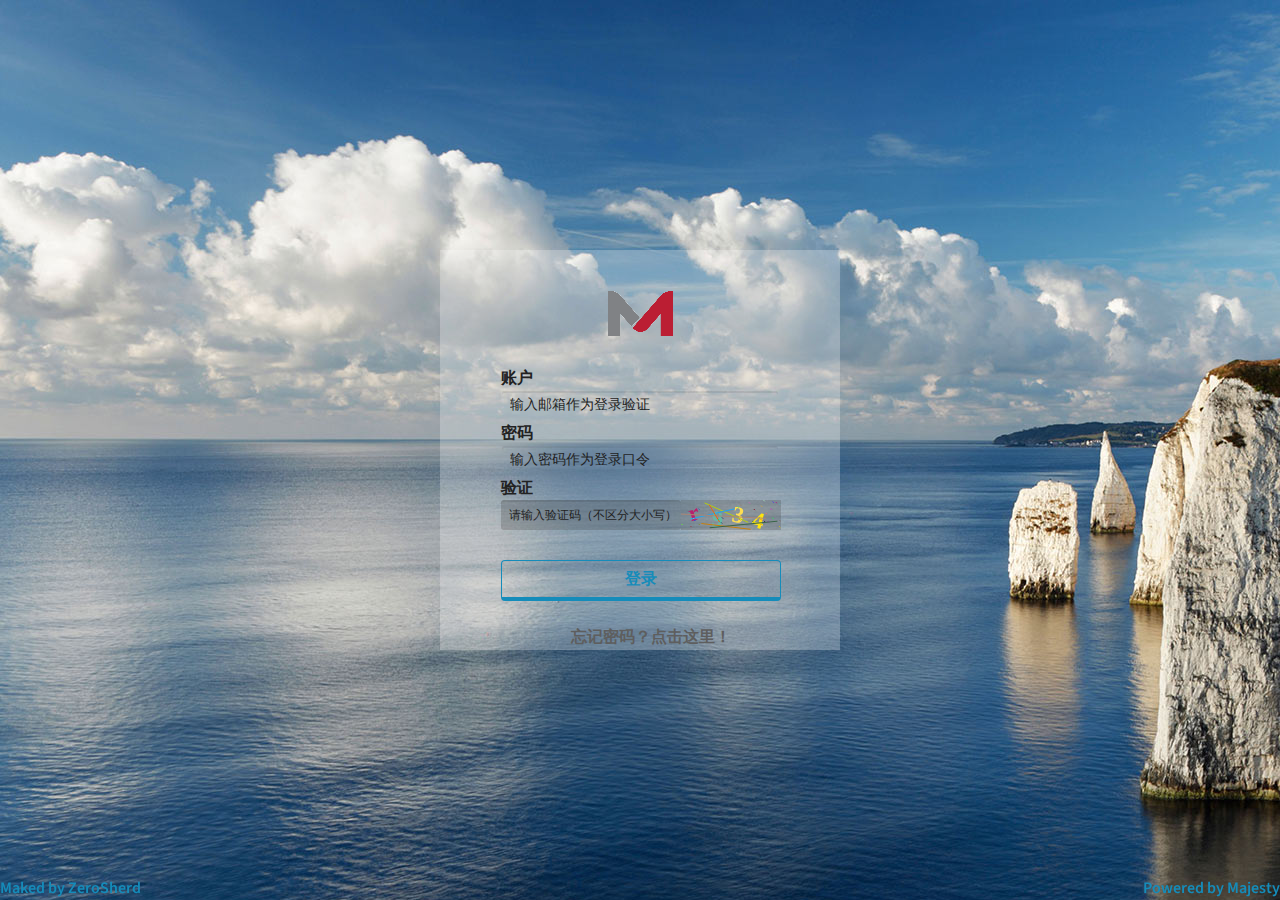
<file: src/main/resources/templates/login.html>
<!DOCTYPE html>
<html lang="en">
<head>
    <meta charset="UTF-8">
    <title>登录到迈斯</title>
    <link href="../static/img/logo.png" rel="icon" type="image/x-ico"/>
    <script src="../static/js/jquery-3.6.0.js"></script>
    <script src="../static/js/bootstrap.js"></script>
    <script src="../static/js/sweetalert2.js"></script>
</head>
<body>
<link href="../static/css/bootstrap.css" rel="stylesheet" type="text/css">
<link href="../static/css/login.css" rel="stylesheet" type="text/css">
<link rel="stylesheet" href="../static/css/sweetalert2.css">
<div id="bgImg">
    <body background="../static/img/bg.png"></body>
</div>
<div class="wholePanel">
    <div class="mainPanel">
        <div class="clearfix">
            <div class="title">
                <img src="../static/img/logo_65x45.png">
            </div>
            <form action="/" th:action="@{/login}" method="post">
                <fieldset class="loginPanel">
                    <div class="emailloginname">
                        <label for="exampleInputEmail1" class="email">账户</label>
                        <input type="email" class="form-control form-control-sm" id="exampleInputEmail1" aria-describedby="emailHelp" placeholder="输入邮箱作为登录验证" οnfοcus="this.placeholder=''">
                    </div>
                    <div class="emailpassword">
                        <label for="exampleInputPassword1" class="password">密码</label>
                        <input type="password" class="form-control form-control-sm" id="exampleInputPassword1" placeholder="输入密码作为登录口令" οnfοcus="this.placeholder=''">
                    </div>
                </fieldset>
                <!--            <div id="rememberMe" class="form-check">-->
                <!--                <input class="form-check-input" type="checkbox" value="" id="flexCheckDefault">-->
                <!--                <label id="rememberMeText" class="form-check-label" for="flexCheckDefault">-->
                <!--                    记住我-->
                <!--                </label>-->
                <!--            </div>-->
            </form>
            <label for="verifyText" class="verify">验证</label>
            <div class="verifyCode">
                <input id="verifyText" class="form-control form-control-sm" type="text" value="" placeholder="请输入验证码（不区分大小写）" οnfοcus="this.placeholder=''">
                <canvas id="verifyCanvas" width="100" height="30"></canvas>
            </div>
            <button id="submitBtn" type="submit" class="btn btn-outline-primary">登录</button>
        </div>
        <div class="recoveryPassword">
            <a id="forgetPassword" href="#">忘记密码？点击这里！</a>
        </div>
    </div>
    <div class="info">
        <a id="myInfo" href="#">Maked by ZeroSherd</a>
        <a id="companyInfo" href="#">Powered by Majesty</a>
    </div>
</div>
</body>
<script>
    $(function(){
        var show_num = [];
        draw(show_num);
        $("#verifyCanvas").on('click',function(){
            draw(show_num);
        })
        $("#submitBtn").on('click',function(){
            var val = $("#verifyText").val().toLowerCase();
            var num = show_num.join("");
            if(val==''){
                Swal.fire(
                    '温馨提示',
                    '请输入验证码'
                )
            }else if(val == num){
                alert('提交成功！');
                $("#verifyText").val('');
            }else{
                Swal.fire({
                    icon: 'error',
                    title: '验证失败',
                    text: '输入的验证码不正确，你确定你不是机器人？',
                    footer: '<a href="">为什么需要验证？</a>'
                })
                $("#verifyText").val('');
            }
        })
    })

    function draw(show_num) {
        var canvas_width=$('#verifyCanvas').width();
        var canvas_height=$('#verifyCanvas').height();
        var canvas = document.getElementById("verifyCanvas");
        var context = canvas.getContext("2d");
        canvas.width = canvas_width;
        canvas.height = canvas_height;
        var sCode = "a,b,c,d,e,f,g,h,i,j,k,m,n,p,q,r,s,t,u,v,w,x,y,z,A,B,C,E,F,G,H,J,K,L,M,N,P,Q,R,S,T,W,X,Y,Z,1,2,3,4,5,6,7,8,9,0";
        var aCode = sCode.split(",");
        var aLength = aCode.length;

        for (var i = 0; i < 4; i++) {
            var j = Math.floor(Math.random() * aLength);
            var deg = Math.random() - 0.5;
            var txt = aCode[j];
            show_num[i] = txt.toLowerCase();
            var x = 10 + i * 20;
            var y = 20 + Math.random() * 8;
            context.font = "bold 23px 微软雅黑";

            context.translate(x, y);
            context.rotate(deg);

            context.fillStyle = randomColor();
            context.fillText(txt, 0, 0);

            context.rotate(-deg);
            context.translate(-x, -y);
        }
        for (var i = 0; i <= 5; i++) {
            context.strokeStyle = randomColor();
            context.beginPath();
            context.moveTo(Math.random() * canvas_width, Math.random() * canvas_height);
            context.lineTo(Math.random() * canvas_width, Math.random() * canvas_height);
            context.stroke();
        }
        for (var i = 0; i <= 30; i++) {
            context.strokeStyle = randomColor();
            context.beginPath();
            var x = Math.random() * canvas_width;
            var y = Math.random() * canvas_height;
            context.moveTo(x, y);
            context.lineTo(x + 1, y + 1);
            context.stroke();
        }
    }

    function randomColor() {
        var r = Math.floor(Math.random() * 256);
        var g = Math.floor(Math.random() * 256);
        var b = Math.floor(Math.random() * 256);
        return "rgb(" + r + "," + g + "," + b + ")";
    }
</script>
</html>
</file>
<file: src/main/resources/static/css/login.css>
html, body {
    font-weight: 600;
    width: 100%;
    height: 100%;
    margin: 0;
    padding: 0;
}

.clearfix {
    clear: both;
    display: block;
    content: "";
}

.wholePanel{
    width: 100%;
    height: 100%;
    padding-bottom: 100px;
}

.mainPanel {
    width: 400px;
    height: 400px;
    margin: 0 auto;
    position: absolute;
    top: 50%;
    left: 50%;
    margin:-200px 0 0 -200px;
    border: 1px solid transparent;
    background: rgba(255, 255, 255, 0.26);
}

.title {
    margin: 0 auto;
    padding-top: 40px;
    padding-bottom: 30px;
    text-align: center;
}

.loginPanel {
    padding-left: 60px;
    padding-right: 60px;
}

.emailloginname {
    display: block;
}

#exampleInputEmail1 {
    background-color: transparent;
    display: block;
    border-color: transparent;
}

#exampleInputEmail1::-webkit-input-placeholder {
    color: #1F1F1F;
}

#exampleInputPassword1::-webkit-input-placeholder {
    color: #1F1F1F;
}

#exampleInputPassword1 {
    background-color: transparent;
    display: block;
    border-color: transparent;
}

/*#rememberMe{*/
/*    float: right;*/
/*    padding-right: 60px;*/
/*    font-size: 14px;*/
/*}*/

/*#rememberMeText{*/
/*    font-size: 1px;*/
/*}*/

.verify {
    padding-left: 60px;
}

.verifyCode {
    margin-left: 60px;
    padding-right: 20px;
    width: 300px;
    height: 60px;
}

#verifyText {
    background: rgba(66, 66, 66, 0.26);
    float: left;
    display: inline-block;
    border: none;
    width: 180px;
    height: 30px;
    font-size: 12px;
}

#verifyText::-webkit-input-placeholder {
    color: #1F1F1F;
}

#verifyCanvas {
    vertical-align: middle;
    box-sizing: border-box;
    cursor: pointer;
    background: rgba(66, 66, 66, 0.26);
    float: right;
    display: block;
}

#submitBtn {
    width: 280px;
    margin-left: 60px;
    /*background-color: transparent;*/
    text-align: center;
    position: absolute;
}

.recoveryPassword{
    position: absolute;
    bottom: 0px;
}

#forgetPassword {
    padding-left: 130px;
    text-decoration: none;
    position: center;
    color: #5e5e5e;
}

.info{
    position: fixed;
    bottom: 0px;
}

#myInfo {
    text-decoration: none;
    float: left;
}

#companyInfo {
    text-decoration: none;
    position: fixed;
    right: 0px;
}
</file>
<file: src/main/resources/static/css/sweetalert2.css>
.swal2-popup.swal2-toast {
  box-sizing: border-box;
  grid-column: 1/4 !important;
  grid-row: 1/4 !important;
  grid-template-columns: 1fr 99fr 1fr;
  padding: 1em;
  overflow-y: hidden;
  background: #fff;
  box-shadow: 0 0 0.625em #d9d9d9;
  pointer-events: all;
}
.swal2-popup.swal2-toast > * {
  grid-column: 2;
}
.swal2-popup.swal2-toast .swal2-title {
  margin: 1em;
  padding: 0;
  font-size: 1em;
  text-align: initial;
}
.swal2-popup.swal2-toast .swal2-loading {
  justify-content: center;
}
.swal2-popup.swal2-toast .swal2-input {
  height: 2em;
  margin: 0.5em;
  font-size: 1em;
}
.swal2-popup.swal2-toast .swal2-validation-message {
  font-size: 1em;
}
.swal2-popup.swal2-toast .swal2-footer {
  margin: 0.5em 0 0;
  padding: 0.5em 0 0;
  font-size: 0.8em;
}
.swal2-popup.swal2-toast .swal2-close {
  grid-column: 3/3;
  grid-row: 1/99;
  align-self: center;
  width: 0.8em;
  height: 0.8em;
  margin: 0;
  font-size: 2em;
}
.swal2-popup.swal2-toast .swal2-html-container {
  margin: 1em;
  padding: 0;
  font-size: 1em;
  text-align: initial;
}
.swal2-popup.swal2-toast .swal2-html-container:empty {
  padding: 0;
}
.swal2-popup.swal2-toast .swal2-loader {
  grid-column: 1;
  grid-row: 1/99;
  align-self: center;
  width: 2em;
  height: 2em;
  margin: 0.25em;
}
.swal2-popup.swal2-toast .swal2-icon {
  grid-column: 1;
  grid-row: 1/99;
  align-self: center;
  width: 2em;
  min-width: 2em;
  height: 2em;
  margin: 0 0.5em 0 0;
}
.swal2-popup.swal2-toast .swal2-icon .swal2-icon-content {
  display: flex;
  align-items: center;
  font-size: 1.8em;
  font-weight: bold;
}
.swal2-popup.swal2-toast .swal2-icon.swal2-success .swal2-success-ring {
  width: 2em;
  height: 2em;
}
.swal2-popup.swal2-toast .swal2-icon.swal2-error [class^=swal2-x-mark-line] {
  top: 0.875em;
  width: 1.375em;
}
.swal2-popup.swal2-toast .swal2-icon.swal2-error [class^=swal2-x-mark-line][class$=left] {
  left: 0.3125em;
}
.swal2-popup.swal2-toast .swal2-icon.swal2-error [class^=swal2-x-mark-line][class$=right] {
  right: 0.3125em;
}
.swal2-popup.swal2-toast .swal2-actions {
  justify-content: flex-start;
  height: auto;
  margin: 0;
  margin-top: 0.3125em;
  padding: 0;
}
.swal2-popup.swal2-toast .swal2-styled {
  margin: 0.25em 0.5em;
  padding: 0.4em 0.6em;
  font-size: 1em;
}
.swal2-popup.swal2-toast .swal2-styled:focus {
  box-shadow: 0 0 0 1px #fff, 0 0 0 3px rgba(100, 150, 200, 0.5);
}
.swal2-popup.swal2-toast .swal2-success {
  border-color: #a5dc86;
}
.swal2-popup.swal2-toast .swal2-success [class^=swal2-success-circular-line] {
  position: absolute;
  width: 1.6em;
  height: 3em;
  transform: rotate(45deg);
  border-radius: 50%;
}
.swal2-popup.swal2-toast .swal2-success [class^=swal2-success-circular-line][class$=left] {
  top: -0.8em;
  left: -0.5em;
  transform: rotate(-45deg);
  transform-origin: 2em 2em;
  border-radius: 4em 0 0 4em;
}
.swal2-popup.swal2-toast .swal2-success [class^=swal2-success-circular-line][class$=right] {
  top: -0.25em;
  left: 0.9375em;
  transform-origin: 0 1.5em;
  border-radius: 0 4em 4em 0;
}
.swal2-popup.swal2-toast .swal2-success .swal2-success-ring {
  width: 2em;
  height: 2em;
}
.swal2-popup.swal2-toast .swal2-success .swal2-success-fix {
  top: 0;
  left: 0.4375em;
  width: 0.4375em;
  height: 2.6875em;
}
.swal2-popup.swal2-toast .swal2-success [class^=swal2-success-line] {
  height: 0.3125em;
}
.swal2-popup.swal2-toast .swal2-success [class^=swal2-success-line][class$=tip] {
  top: 1.125em;
  left: 0.1875em;
  width: 0.75em;
}
.swal2-popup.swal2-toast .swal2-success [class^=swal2-success-line][class$=long] {
  top: 0.9375em;
  right: 0.1875em;
  width: 1.375em;
}
.swal2-popup.swal2-toast .swal2-success.swal2-icon-show .swal2-success-line-tip {
  -webkit-animation: swal2-toast-animate-success-line-tip 0.75s;
          animation: swal2-toast-animate-success-line-tip 0.75s;
}
.swal2-popup.swal2-toast .swal2-success.swal2-icon-show .swal2-success-line-long {
  -webkit-animation: swal2-toast-animate-success-line-long 0.75s;
          animation: swal2-toast-animate-success-line-long 0.75s;
}
.swal2-popup.swal2-toast.swal2-show {
  -webkit-animation: swal2-toast-show 0.5s;
          animation: swal2-toast-show 0.5s;
}
.swal2-popup.swal2-toast.swal2-hide {
  -webkit-animation: swal2-toast-hide 0.1s forwards;
          animation: swal2-toast-hide 0.1s forwards;
}

.swal2-container {
  display: grid;
  position: fixed;
  z-index: 1060;
  top: 0;
  right: 0;
  bottom: 0;
  left: 0;
  box-sizing: border-box;
  grid-template-areas: "top-start     top            top-end" "center-start  center         center-end" "bottom-start  bottom-center  bottom-end" "gap gap gap";
  grid-template-rows: auto auto auto 0.625em;
  height: 100%;
  padding: 0.625em 0.625em 0;
  overflow-x: hidden;
  transition: background-color 0.1s;
  -webkit-overflow-scrolling: touch;
}
.swal2-container::after {
  content: "";
  grid-column: 1/4;
  grid-row: 4;
  height: 0.625em;
}
.swal2-container.swal2-backdrop-show, .swal2-container.swal2-noanimation {
  background: rgba(0, 0, 0, 0.4);
}
.swal2-container.swal2-backdrop-hide {
  background: transparent !important;
}
.swal2-container.swal2-top-start, .swal2-container.swal2-center-start, .swal2-container.swal2-bottom-start {
  grid-template-columns: minmax(0, 1fr) auto auto;
}
.swal2-container.swal2-top, .swal2-container.swal2-center, .swal2-container.swal2-bottom {
  grid-template-columns: auto minmax(0, 1fr) auto;
}
.swal2-container.swal2-top-end, .swal2-container.swal2-center-end, .swal2-container.swal2-bottom-end {
  grid-template-columns: auto auto minmax(0, 1fr);
}
.swal2-container.swal2-top-start > .swal2-popup {
  align-self: start;
}
.swal2-container.swal2-top > .swal2-popup {
  grid-column: 2;
  align-self: start;
  justify-self: center;
}
.swal2-container.swal2-top-end > .swal2-popup, .swal2-container.swal2-top-right > .swal2-popup {
  grid-column: 3;
  align-self: start;
  justify-self: end;
}
.swal2-container.swal2-center-start > .swal2-popup, .swal2-container.swal2-center-left > .swal2-popup {
  grid-row: 2;
  align-self: center;
}
.swal2-container.swal2-center > .swal2-popup {
  grid-column: 2;
  grid-row: 2;
  align-self: center;
  justify-self: center;
}
.swal2-container.swal2-center-end > .swal2-popup, .swal2-container.swal2-center-right > .swal2-popup {
  grid-column: 3;
  grid-row: 2;
  align-self: center;
  justify-self: end;
}
.swal2-container.swal2-bottom-start > .swal2-popup, .swal2-container.swal2-bottom-left > .swal2-popup {
  grid-column: 1;
  grid-row: 3;
  align-self: end;
}
.swal2-container.swal2-bottom > .swal2-popup {
  grid-column: 2;
  grid-row: 3;
  justify-self: center;
  align-self: end;
}
.swal2-container.swal2-bottom-end > .swal2-popup, .swal2-container.swal2-bottom-right > .swal2-popup {
  grid-column: 3;
  grid-row: 3;
  align-self: end;
  justify-self: end;
}
.swal2-container.swal2-grow-row > .swal2-popup, .swal2-container.swal2-grow-fullscreen > .swal2-popup {
  grid-column: 1/4;
  width: 100%;
}
.swal2-container.swal2-grow-column > .swal2-popup, .swal2-container.swal2-grow-fullscreen > .swal2-popup {
  grid-row: 1/4;
  align-self: stretch;
}
.swal2-container.swal2-no-transition {
  transition: none !important;
}

.swal2-popup {
  display: none;
  position: relative;
  box-sizing: border-box;
  grid-template-columns: minmax(0, 100%);
  width: 32em;
  max-width: 100%;
  padding: 0 0 1.25em;
  border: none;
  border-radius: 5px;
  background: rgba(255, 255, 255, 0.75);
  color: #545454;
  font-family: inherit;
  font-size: 1rem;
}
.swal2-popup:focus {
  outline: none;
}
.swal2-popup.swal2-loading {
  overflow-y: hidden;
}

.swal2-title {
  position: relative;
  max-width: 100%;
  margin: 0;
  padding: 0.8em 1em 0;
  color: #595959;
  font-size: 1.875em;
  font-weight: 600;
  text-align: center;
  text-transform: none;
  word-wrap: break-word;
}

.swal2-actions {
  display: flex;
  z-index: 1;
  box-sizing: border-box;
  flex-wrap: wrap;
  align-items: center;
  justify-content: center;
  width: 100%;
  margin: 1.25em auto 0;
  padding: 0;
}
.swal2-actions:not(.swal2-loading) .swal2-styled[disabled] {
  opacity: 0.4;
}
.swal2-actions:not(.swal2-loading) .swal2-styled:hover {
  background-image: linear-gradient(rgba(0, 0, 0, 0.1), rgba(0, 0, 0, 0.1));
}
.swal2-actions:not(.swal2-loading) .swal2-styled:active {
  background-image: linear-gradient(rgba(0, 0, 0, 0.2), rgba(0, 0, 0, 0.2));
}

.swal2-loader {
  display: none;
  align-items: center;
  justify-content: center;
  width: 2.2em;
  height: 2.2em;
  margin: 0 1.875em;
  -webkit-animation: swal2-rotate-loading 1.5s linear 0s infinite normal;
          animation: swal2-rotate-loading 1.5s linear 0s infinite normal;
  border-width: 0.25em;
  border-style: solid;
  border-radius: 100%;
  border-color: #2778c4 transparent #2778c4 transparent;
}

.swal2-styled {
  margin: 0.3125em;
  padding: 0.625em 1.1em;
  transition: box-shadow 0.1s;
  box-shadow: 0 0 0 3px transparent;
  font-weight: 500;
}
.swal2-styled:not([disabled]) {
  cursor: pointer;
}
.swal2-styled.swal2-confirm {
  border: 0;
  border-radius: 0.25em;
  background: initial;
  background-color: #1E90FF;
  color: #fff;
  font-size: 1em;
}
.swal2-styled.swal2-confirm:focus {
  box-shadow: 0 0 0 3px rgba(21, 140, 186, 0.25);
}
.swal2-styled.swal2-deny {
  border: 0;
  border-radius: 0.25em;
  background: initial;
  background-color: #ea5455;
  color: #fff;
  font-size: 1em;
}
.swal2-styled.swal2-deny:focus {
  box-shadow: 0 0 0 3px rgba(234, 84, 85, 0.5);
}
.swal2-styled.swal2-cancel {
  border: 0;
  border-radius: 0.25em;
  background: initial;
  background-color: #6e7d88;
  color: #fff;
  font-size: 1em;
}
.swal2-styled.swal2-cancel:focus {
  box-shadow: 0 0 0 3px rgba(110, 125, 136, 0.5);
}
.swal2-styled.swal2-default-outline:focus {
  box-shadow: 0 0 0 3px rgba(100, 150, 200, 0.5);
}
.swal2-styled:focus {
  outline: none;
}
.swal2-styled::-moz-focus-inner {
  border: 0;
}

.swal2-footer {
  justify-content: center;
  margin: 1em 0 0;
  padding: 1em 1em 0;
  border-top: 1px solid #eee;
  color: #545454;
  font-size: 1em;
}

.swal2-timer-progress-bar-container {
  position: absolute;
  right: 0;
  bottom: 0;
  left: 0;
  grid-column: auto !important;
  height: 0.25em;
  overflow: hidden;
  border-bottom-right-radius: 5px;
  border-bottom-left-radius: 5px;
}

.swal2-timer-progress-bar {
  width: 100%;
  height: 0.25em;
  background: rgba(0, 0, 0, 0.2);
}

.swal2-image {
  max-width: 100%;
  margin: 2em auto 1em;
}

.swal2-close {
  z-index: 2;
  align-items: center;
  justify-content: center;
  width: 1.2em;
  height: 1.2em;
  margin-top: 0;
  margin-right: 0;
  margin-bottom: -1.2em;
  padding: 0;
  overflow: hidden;
  transition: color 0.1s, box-shadow 0.1s;
  border: none;
  border-radius: 5px;
  background: transparent;
  color: #ccc;
  font-family: serif;
  font-family: monospace;
  font-size: 2.5em;
  cursor: pointer;
  justify-self: end;
}
.swal2-close:hover {
  transform: none;
  background: transparent;
  color: #f27474;
}
.swal2-close:focus {
  outline: none;
  box-shadow: inset 0 0 0 3px rgba(100, 150, 200, 0.5);
}
.swal2-close::-moz-focus-inner {
  border: 0;
}

.swal2-html-container {
  z-index: 1;
  justify-content: center;
  margin: 1em 1.6em 0.3em;
  padding: 0;
  overflow: auto;
  color: #545454;
  font-size: 1.125em;
  font-weight: normal;
  line-height: normal;
  text-align: center;
  word-wrap: break-word;
  word-break: break-word;
}

.swal2-input,
.swal2-file,
.swal2-textarea,
.swal2-select,
.swal2-radio,
.swal2-checkbox {
  margin: 1em 2em 0;
}

.swal2-input,
.swal2-file,
.swal2-textarea {
  box-sizing: border-box;
  width: auto;
  transition: border-color 0.1s, box-shadow 0.1s;
  border: 1px solid #d9d9d9;
  border-radius: 0.1875em;
  background: inherit;
  box-shadow: inset 0 1px 1px rgba(0, 0, 0, 0.06), 0 0 0 3px transparent;
  color: inherit;
  font-size: 1.125em;
}
.swal2-input.swal2-inputerror,
.swal2-file.swal2-inputerror,
.swal2-textarea.swal2-inputerror {
  border-color: #f27474 !important;
  box-shadow: 0 0 2px #f27474 !important;
}
.swal2-input:focus,
.swal2-file:focus,
.swal2-textarea:focus {
  border: 1px solid #b4dbed;
  outline: none;
  box-shadow: inset 0 1px 1px rgba(0, 0, 0, 0.06), 0 0 0 3px rgba(100, 150, 200, 0.5);
}
.swal2-input::-moz-placeholder, .swal2-file::-moz-placeholder, .swal2-textarea::-moz-placeholder {
  color: #ccc;
}
.swal2-input:-ms-input-placeholder, .swal2-file:-ms-input-placeholder, .swal2-textarea:-ms-input-placeholder {
  color: #ccc;
}
.swal2-input::placeholder,
.swal2-file::placeholder,
.swal2-textarea::placeholder {
  color: #ccc;
}

.swal2-range {
  margin: 1em 2em 0;
  background: #fff;
}
.swal2-range input {
  width: 80%;
}
.swal2-range output {
  width: 20%;
  color: inherit;
  font-weight: 600;
  text-align: center;
}
.swal2-range input,
.swal2-range output {
  height: 2.625em;
  padding: 0;
  font-size: 1.125em;
  line-height: 2.625em;
}

.swal2-input {
  height: 2.625em;
  padding: 0 0.75em;
}
.swal2-input[type=number] {
  max-width: 10em;
}

.swal2-file {
  width: 75%;
  margin-right: auto;
  margin-left: auto;
  background: inherit;
  font-size: 1.125em;
}

.swal2-textarea {
  height: 6.75em;
  padding: 0.75em;
}

.swal2-select {
  min-width: 50%;
  max-width: 100%;
  padding: 0.375em 0.625em;
  background: inherit;
  color: inherit;
  font-size: 1.125em;
}

.swal2-radio,
.swal2-checkbox {
  align-items: center;
  justify-content: center;
  background: #fff;
  color: inherit;
}
.swal2-radio label,
.swal2-checkbox label {
  margin: 0 0.6em;
  font-size: 1.125em;
}
.swal2-radio input,
.swal2-checkbox input {
  flex-shrink: 0;
  margin: 0 0.4em;
}

.swal2-input-label {
  display: flex;
  justify-content: center;
  margin: 1em auto 0;
}

.swal2-validation-message {
  align-items: center;
  justify-content: center;
  margin: 1em 0 0;
  padding: 0.625em;
  overflow: hidden;
  background: #f0f0f0;
  color: #666666;
  font-size: 1em;
  font-weight: 300;
}
.swal2-validation-message::before {
  content: "!";
  display: inline-block;
  width: 1.5em;
  min-width: 1.5em;
  height: 1.5em;
  margin: 0 0.625em;
  border-radius: 50%;
  background-color: #f27474;
  color: #fff;
  font-weight: 600;
  line-height: 1.5em;
  text-align: center;
}

.swal2-icon {
  position: relative;
  box-sizing: content-box;
  justify-content: center;
  width: 5em;
  height: 5em;
  margin: 2.5em auto 0.6em;
  border: 0.25em solid transparent;
  border-radius: 50%;
  border-color: #000;
  font-family: inherit;
  line-height: 5em;
  cursor: default;
  -webkit-user-select: none;
     -moz-user-select: none;
      -ms-user-select: none;
          user-select: none;
}
.swal2-icon .swal2-icon-content {
  display: flex;
  align-items: center;
  font-size: 3.75em;
}
.swal2-icon.swal2-error {
  border-color: #f27474;
  color: #f27474;
}
.swal2-icon.swal2-error .swal2-x-mark {
  position: relative;
  flex-grow: 1;
}
.swal2-icon.swal2-error [class^=swal2-x-mark-line] {
  display: block;
  position: absolute;
  top: 2.3125em;
  width: 2.9375em;
  height: 0.3125em;
  border-radius: 0.125em;
  background-color: #f27474;
}
.swal2-icon.swal2-error [class^=swal2-x-mark-line][class$=left] {
  left: 1.0625em;
  transform: rotate(45deg);
}
.swal2-icon.swal2-error [class^=swal2-x-mark-line][class$=right] {
  right: 1em;
  transform: rotate(-45deg);
}
.swal2-icon.swal2-error.swal2-icon-show {
  -webkit-animation: swal2-animate-error-icon 0.5s;
          animation: swal2-animate-error-icon 0.5s;
}
.swal2-icon.swal2-error.swal2-icon-show .swal2-x-mark {
  -webkit-animation: swal2-animate-error-x-mark 0.5s;
          animation: swal2-animate-error-x-mark 0.5s;
}
.swal2-icon.swal2-warning {
  border-color: #facea8;
  color: #f8bb86;
}
.swal2-icon.swal2-info {
  border-color: #9de0f6;
  color: #3fc3ee;
}
.swal2-icon.swal2-question {
  border-color: #c9dae1;
  color: #87adbd;
}
.swal2-icon.swal2-success {
  border-color: #a5dc86;
  color: #a5dc86;
}
.swal2-icon.swal2-success [class^=swal2-success-circular-line] {
  position: absolute;
  width: 3.75em;
  height: 7.5em;
  transform: rotate(45deg);
  border-radius: 50%;
}
.swal2-icon.swal2-success [class^=swal2-success-circular-line][class$=left] {
  top: -0.4375em;
  left: -2.0635em;
  transform: rotate(-45deg);
  transform-origin: 3.75em 3.75em;
  border-radius: 7.5em 0 0 7.5em;
}
.swal2-icon.swal2-success [class^=swal2-success-circular-line][class$=right] {
  top: -0.6875em;
  left: 1.875em;
  transform: rotate(-45deg);
  transform-origin: 0 3.75em;
  border-radius: 0 7.5em 7.5em 0;
}
.swal2-icon.swal2-success .swal2-success-ring {
  position: absolute;
  z-index: 2;
  top: -0.25em;
  left: -0.25em;
  box-sizing: content-box;
  width: 100%;
  height: 100%;
  border: 0.25em solid rgba(165, 220, 134, 0.3);
  border-radius: 50%;
}
.swal2-icon.swal2-success .swal2-success-fix {
  position: absolute;
  z-index: 1;
  top: 0.5em;
  left: 1.625em;
  width: 0.4375em;
  height: 5.625em;
  transform: rotate(-45deg);
}
.swal2-icon.swal2-success [class^=swal2-success-line] {
  display: block;
  position: absolute;
  z-index: 2;
  height: 0.3125em;
  border-radius: 0.125em;
  background-color: #a5dc86;
}
.swal2-icon.swal2-success [class^=swal2-success-line][class$=tip] {
  top: 2.875em;
  left: 0.8125em;
  width: 1.5625em;
  transform: rotate(45deg);
}
.swal2-icon.swal2-success [class^=swal2-success-line][class$=long] {
  top: 2.375em;
  right: 0.5em;
  width: 2.9375em;
  transform: rotate(-45deg);
}
.swal2-icon.swal2-success.swal2-icon-show .swal2-success-line-tip {
  -webkit-animation: swal2-animate-success-line-tip 0.75s;
          animation: swal2-animate-success-line-tip 0.75s;
}
.swal2-icon.swal2-success.swal2-icon-show .swal2-success-line-long {
  -webkit-animation: swal2-animate-success-line-long 0.75s;
          animation: swal2-animate-success-line-long 0.75s;
}
.swal2-icon.swal2-success.swal2-icon-show .swal2-success-circular-line-right {
  -webkit-animation: swal2-rotate-success-circular-line 4.25s ease-in;
          animation: swal2-rotate-success-circular-line 4.25s ease-in;
}

.swal2-progress-steps {
  flex-wrap: wrap;
  align-items: center;
  max-width: 100%;
  margin: 1.25em auto;
  padding: 0;
  background: inherit;
  font-weight: 600;
}
.swal2-progress-steps li {
  display: inline-block;
  position: relative;
}
.swal2-progress-steps .swal2-progress-step {
  z-index: 20;
  flex-shrink: 0;
  width: 2em;
  height: 2em;
  border-radius: 2em;
  background: #2778c4;
  color: #fff;
  line-height: 2em;
  text-align: center;
}
.swal2-progress-steps .swal2-progress-step.swal2-active-progress-step {
  background: #2778c4;
}
.swal2-progress-steps .swal2-progress-step.swal2-active-progress-step ~ .swal2-progress-step {
  background: #add8e6;
  color: #fff;
}
.swal2-progress-steps .swal2-progress-step.swal2-active-progress-step ~ .swal2-progress-step-line {
  background: #add8e6;
}
.swal2-progress-steps .swal2-progress-step-line {
  z-index: 10;
  flex-shrink: 0;
  width: 2.5em;
  height: 0.4em;
  margin: 0 -1px;
  background: #2778c4;
}

[class^=swal2] {
  -webkit-tap-highlight-color: transparent;
}

.swal2-show {
  -webkit-animation: swal2-show 0.3s;
          animation: swal2-show 0.3s;
}

.swal2-hide {
  -webkit-animation: swal2-hide 0.15s forwards;
          animation: swal2-hide 0.15s forwards;
}

.swal2-noanimation {
  transition: none;
}

.swal2-scrollbar-measure {
  position: absolute;
  top: -9999px;
  width: 50px;
  height: 50px;
  overflow: scroll;
}

.swal2-rtl .swal2-close {
  margin-right: initial;
  margin-left: 0;
}
.swal2-rtl .swal2-timer-progress-bar {
  right: 0;
  left: auto;
}

@-webkit-keyframes swal2-toast-show {
  0% {
    transform: translateY(-0.625em) rotateZ(2deg);
  }
  33% {
    transform: translateY(0) rotateZ(-2deg);
  }
  66% {
    transform: translateY(0.3125em) rotateZ(2deg);
  }
  100% {
    transform: translateY(0) rotateZ(0deg);
  }
}

@keyframes swal2-toast-show {
  0% {
    transform: translateY(-0.625em) rotateZ(2deg);
  }
  33% {
    transform: translateY(0) rotateZ(-2deg);
  }
  66% {
    transform: translateY(0.3125em) rotateZ(2deg);
  }
  100% {
    transform: translateY(0) rotateZ(0deg);
  }
}
@-webkit-keyframes swal2-toast-hide {
  100% {
    transform: rotateZ(1deg);
    opacity: 0;
  }
}
@keyframes swal2-toast-hide {
  100% {
    transform: rotateZ(1deg);
    opacity: 0;
  }
}
@-webkit-keyframes swal2-toast-animate-success-line-tip {
  0% {
    top: 0.5625em;
    left: 0.0625em;
    width: 0;
  }
  54% {
    top: 0.125em;
    left: 0.125em;
    width: 0;
  }
  70% {
    top: 0.625em;
    left: -0.25em;
    width: 1.625em;
  }
  84% {
    top: 1.0625em;
    left: 0.75em;
    width: 0.5em;
  }
  100% {
    top: 1.125em;
    left: 0.1875em;
    width: 0.75em;
  }
}
@keyframes swal2-toast-animate-success-line-tip {
  0% {
    top: 0.5625em;
    left: 0.0625em;
    width: 0;
  }
  54% {
    top: 0.125em;
    left: 0.125em;
    width: 0;
  }
  70% {
    top: 0.625em;
    left: -0.25em;
    width: 1.625em;
  }
  84% {
    top: 1.0625em;
    left: 0.75em;
    width: 0.5em;
  }
  100% {
    top: 1.125em;
    left: 0.1875em;
    width: 0.75em;
  }
}
@-webkit-keyframes swal2-toast-animate-success-line-long {
  0% {
    top: 1.625em;
    right: 1.375em;
    width: 0;
  }
  65% {
    top: 1.25em;
    right: 0.9375em;
    width: 0;
  }
  84% {
    top: 0.9375em;
    right: 0;
    width: 1.125em;
  }
  100% {
    top: 0.9375em;
    right: 0.1875em;
    width: 1.375em;
  }
}
@keyframes swal2-toast-animate-success-line-long {
  0% {
    top: 1.625em;
    right: 1.375em;
    width: 0;
  }
  65% {
    top: 1.25em;
    right: 0.9375em;
    width: 0;
  }
  84% {
    top: 0.9375em;
    right: 0;
    width: 1.125em;
  }
  100% {
    top: 0.9375em;
    right: 0.1875em;
    width: 1.375em;
  }
}
@-webkit-keyframes swal2-show {
  0% {
    transform: scale(0.7);
  }
  45% {
    transform: scale(1.05);
  }
  80% {
    transform: scale(0.95);
  }
  100% {
    transform: scale(1);
  }
}
@keyframes swal2-show {
  0% {
    transform: scale(0.7);
  }
  45% {
    transform: scale(1.05);
  }
  80% {
    transform: scale(0.95);
  }
  100% {
    transform: scale(1);
  }
}
@-webkit-keyframes swal2-hide {
  0% {
    transform: scale(1);
    opacity: 1;
  }
  100% {
    transform: scale(0.5);
    opacity: 0;
  }
}
@keyframes swal2-hide {
  0% {
    transform: scale(1);
    opacity: 1;
  }
  100% {
    transform: scale(0.5);
    opacity: 0;
  }
}
@-webkit-keyframes swal2-animate-success-line-tip {
  0% {
    top: 1.1875em;
    left: 0.0625em;
    width: 0;
  }
  54% {
    top: 1.0625em;
    left: 0.125em;
    width: 0;
  }
  70% {
    top: 2.1875em;
    left: -0.375em;
    width: 3.125em;
  }
  84% {
    top: 3em;
    left: 1.3125em;
    width: 1.0625em;
  }
  100% {
    top: 2.8125em;
    left: 0.8125em;
    width: 1.5625em;
  }
}
@keyframes swal2-animate-success-line-tip {
  0% {
    top: 1.1875em;
    left: 0.0625em;
    width: 0;
  }
  54% {
    top: 1.0625em;
    left: 0.125em;
    width: 0;
  }
  70% {
    top: 2.1875em;
    left: -0.375em;
    width: 3.125em;
  }
  84% {
    top: 3em;
    left: 1.3125em;
    width: 1.0625em;
  }
  100% {
    top: 2.8125em;
    left: 0.8125em;
    width: 1.5625em;
  }
}
@-webkit-keyframes swal2-animate-success-line-long {
  0% {
    top: 3.375em;
    right: 2.875em;
    width: 0;
  }
  65% {
    top: 3.375em;
    right: 2.875em;
    width: 0;
  }
  84% {
    top: 2.1875em;
    right: 0;
    width: 3.4375em;
  }
  100% {
    top: 2.375em;
    right: 0.5em;
    width: 2.9375em;
  }
}
@keyframes swal2-animate-success-line-long {
  0% {
    top: 3.375em;
    right: 2.875em;
    width: 0;
  }
  65% {
    top: 3.375em;
    right: 2.875em;
    width: 0;
  }
  84% {
    top: 2.1875em;
    right: 0;
    width: 3.4375em;
  }
  100% {
    top: 2.375em;
    right: 0.5em;
    width: 2.9375em;
  }
}
@-webkit-keyframes swal2-rotate-success-circular-line {
  0% {
    transform: rotate(-45deg);
  }
  5% {
    transform: rotate(-45deg);
  }
  12% {
    transform: rotate(-405deg);
  }
  100% {
    transform: rotate(-405deg);
  }
}
@keyframes swal2-rotate-success-circular-line {
  0% {
    transform: rotate(-45deg);
  }
  5% {
    transform: rotate(-45deg);
  }
  12% {
    transform: rotate(-405deg);
  }
  100% {
    transform: rotate(-405deg);
  }
}
@-webkit-keyframes swal2-animate-error-x-mark {
  0% {
    margin-top: 1.625em;
    transform: scale(0.4);
    opacity: 0;
  }
  50% {
    margin-top: 1.625em;
    transform: scale(0.4);
    opacity: 0;
  }
  80% {
    margin-top: -0.375em;
    transform: scale(1.15);
  }
  100% {
    margin-top: 0;
    transform: scale(1);
    opacity: 1;
  }
}
@keyframes swal2-animate-error-x-mark {
  0% {
    margin-top: 1.625em;
    transform: scale(0.4);
    opacity: 0;
  }
  50% {
    margin-top: 1.625em;
    transform: scale(0.4);
    opacity: 0;
  }
  80% {
    margin-top: -0.375em;
    transform: scale(1.15);
  }
  100% {
    margin-top: 0;
    transform: scale(1);
    opacity: 1;
  }
}
@-webkit-keyframes swal2-animate-error-icon {
  0% {
    transform: rotateX(100deg);
    opacity: 0;
  }
  100% {
    transform: rotateX(0deg);
    opacity: 1;
  }
}
@keyframes swal2-animate-error-icon {
  0% {
    transform: rotateX(100deg);
    opacity: 0;
  }
  100% {
    transform: rotateX(0deg);
    opacity: 1;
  }
}
@-webkit-keyframes swal2-rotate-loading {
  0% {
    transform: rotate(0deg);
  }
  100% {
    transform: rotate(360deg);
  }
}
@keyframes swal2-rotate-loading {
  0% {
    transform: rotate(0deg);
  }
  100% {
    transform: rotate(360deg);
  }
}
body.swal2-shown:not(.swal2-no-backdrop):not(.swal2-toast-shown) {
  overflow: hidden;
}
body.swal2-height-auto {
  height: auto !important;
}
body.swal2-no-backdrop .swal2-container {
  background-color: transparent !important;
  pointer-events: none;
}
body.swal2-no-backdrop .swal2-container .swal2-popup {
  pointer-events: all;
}
body.swal2-no-backdrop .swal2-container .swal2-modal {
  box-shadow: 0 0 10px rgba(0, 0, 0, 0.4);
}
@media print {
  body.swal2-shown:not(.swal2-no-backdrop):not(.swal2-toast-shown) {
    overflow-y: scroll !important;
  }
  body.swal2-shown:not(.swal2-no-backdrop):not(.swal2-toast-shown) > [aria-hidden=true] {
    display: none;
  }
  body.swal2-shown:not(.swal2-no-backdrop):not(.swal2-toast-shown) .swal2-container {
    position: static !important;
  }
}
body.swal2-toast-shown .swal2-container {
  box-sizing: border-box;
  width: 360px;
  max-width: 100%;
  background-color: transparent;
  pointer-events: none;
}
body.swal2-toast-shown .swal2-container.swal2-top {
  top: 0;
  right: auto;
  bottom: auto;
  left: 50%;
  transform: translateX(-50%);
}
body.swal2-toast-shown .swal2-container.swal2-top-end, body.swal2-toast-shown .swal2-container.swal2-top-right {
  top: 0;
  right: 0;
  bottom: auto;
  left: auto;
}
body.swal2-toast-shown .swal2-container.swal2-top-start, body.swal2-toast-shown .swal2-container.swal2-top-left {
  top: 0;
  right: auto;
  bottom: auto;
  left: 0;
}
body.swal2-toast-shown .swal2-container.swal2-center-start, body.swal2-toast-shown .swal2-container.swal2-center-left {
  top: 50%;
  right: auto;
  bottom: auto;
  left: 0;
  transform: translateY(-50%);
}
body.swal2-toast-shown .swal2-container.swal2-center {
  top: 50%;
  right: auto;
  bottom: auto;
  left: 50%;
  transform: translate(-50%, -50%);
}
body.swal2-toast-shown .swal2-container.swal2-center-end, body.swal2-toast-shown .swal2-container.swal2-center-right {
  top: 50%;
  right: 0;
  bottom: auto;
  left: auto;
  transform: translateY(-50%);
}
body.swal2-toast-shown .swal2-container.swal2-bottom-start, body.swal2-toast-shown .swal2-container.swal2-bottom-left {
  top: auto;
  right: auto;
  bottom: 0;
  left: 0;
}
body.swal2-toast-shown .swal2-container.swal2-bottom {
  top: auto;
  right: auto;
  bottom: 0;
  left: 50%;
  transform: translateX(-50%);
}
body.swal2-toast-shown .swal2-container.swal2-bottom-end, body.swal2-toast-shown .swal2-container.swal2-bottom-right {
  top: auto;
  right: 0;
  bottom: 0;
  left: auto;
}
</file>
